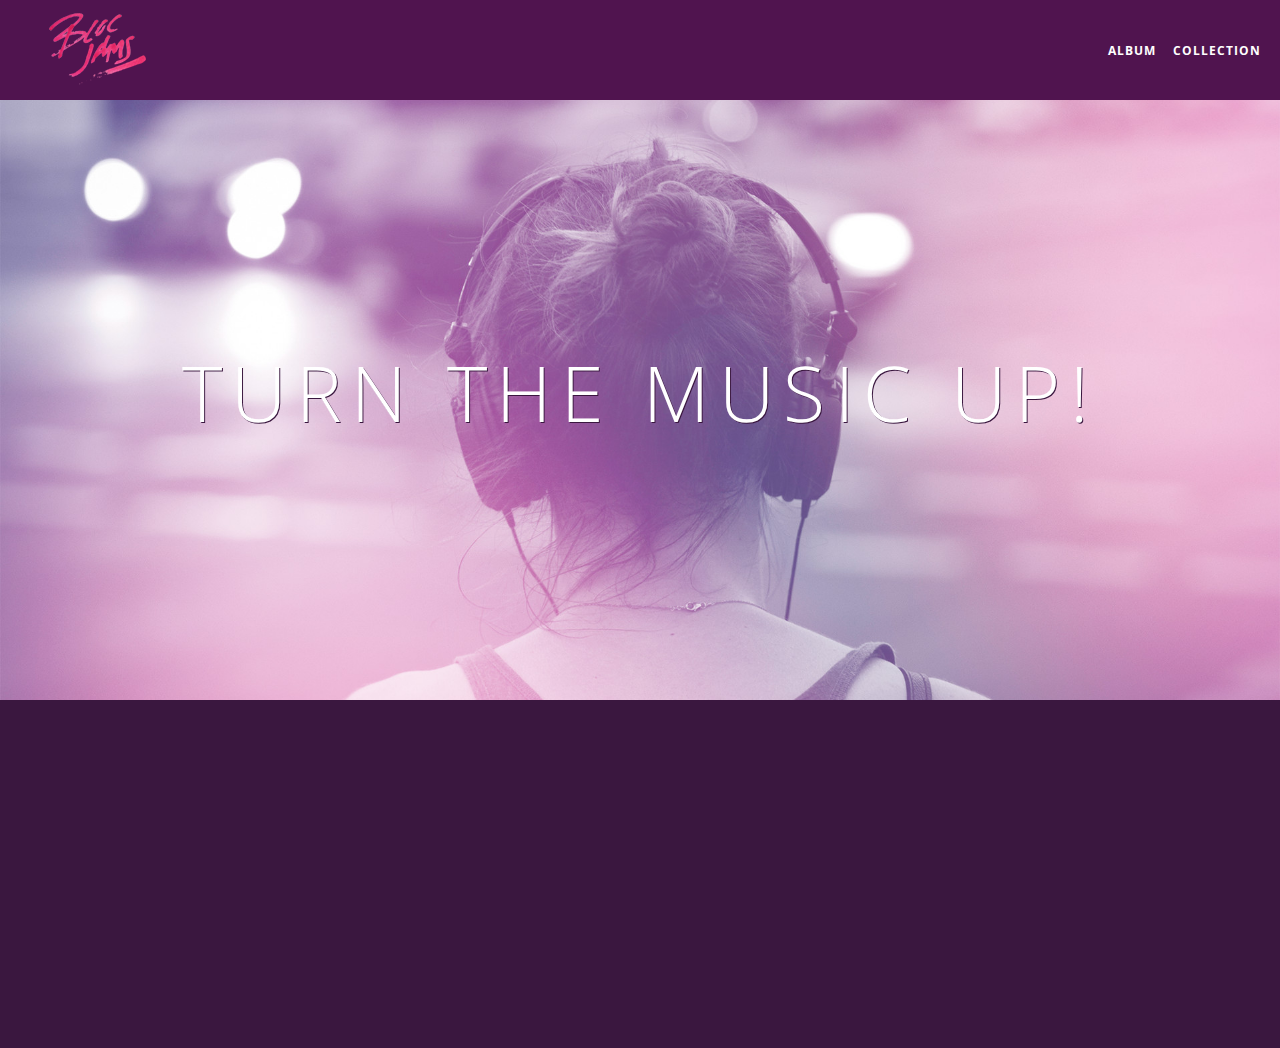
<file: index.html>
<!DOCTYPE html>
 <html>
     <head>
         <title>Bloc Jams</title>
         <meta name="viewport" content="width=device-width, initial-scale=1">
         <link rel="stylesheet" type="text/css" href="http://fonts.googleapis.com/css?family=Open+Sans:400,800,600,700,300">
         <link rel="stylesheet" type="text/css" href="http://code.ionicframework.com/ionicons/2.0.1/css/ionicons.min.css">
         <link rel="stylesheet" type="text/css" href="styles/normalize.css">
         <link rel="stylesheet" type="text/css" href="styles/main.css">
         <link rel="stylesheet" type="text/css" href="styles/landing.css">
     </head>
     <body class="landing">
        <nav class="navbar"> <!-- nav bar -->
                      <a href="index.html" class="logo">
             <img src="assets/images/bloc_jams_logo.png" alt="bloc jams logo">
         </a>
         <div class="links-container">
             <a href="collection.html" class="navbar-link">collection</a>
         </div>
            <div class="links-container2">
             <a href="album.html" class="navbar-link2">album</a>
         </div>
         </nav>
          <section class="hero-content"> <!-- hero content -->
             <h1 class="hero-title">Turn the music up!</h1>
         </section>
          <section class="selling-points container"> <!-- selling points -->
             <div class="point column third">
                 <span class="ion-music-note"></span>
                 <h5 class="point-title">Choose your music</h5>
                 <p class="point-description">The world is full of music; why should you have to listen to music that someone else chose?</p>
             </div>
             <div class="point column third">
                 <span class="ion-radio-waves"></span>
                 <h5 class="point-title">Unlimited, streaming, ad-free</h5>
                 <p class="point-description">No arbitrary limits. No distractions.</p>
             </div>
              <div class="point column third">
                 <span class="ion-iphone"></span>
                 <h5 class="point-title">Mobile enabled</h5>
                 <p class="point-description">Listen to your music on the go. This streaming service is available on all mobile platforms.</p>
             </div>
         </section>
         <script src="scripts/landing.js"></script>
     </body>
 </html>
</file>
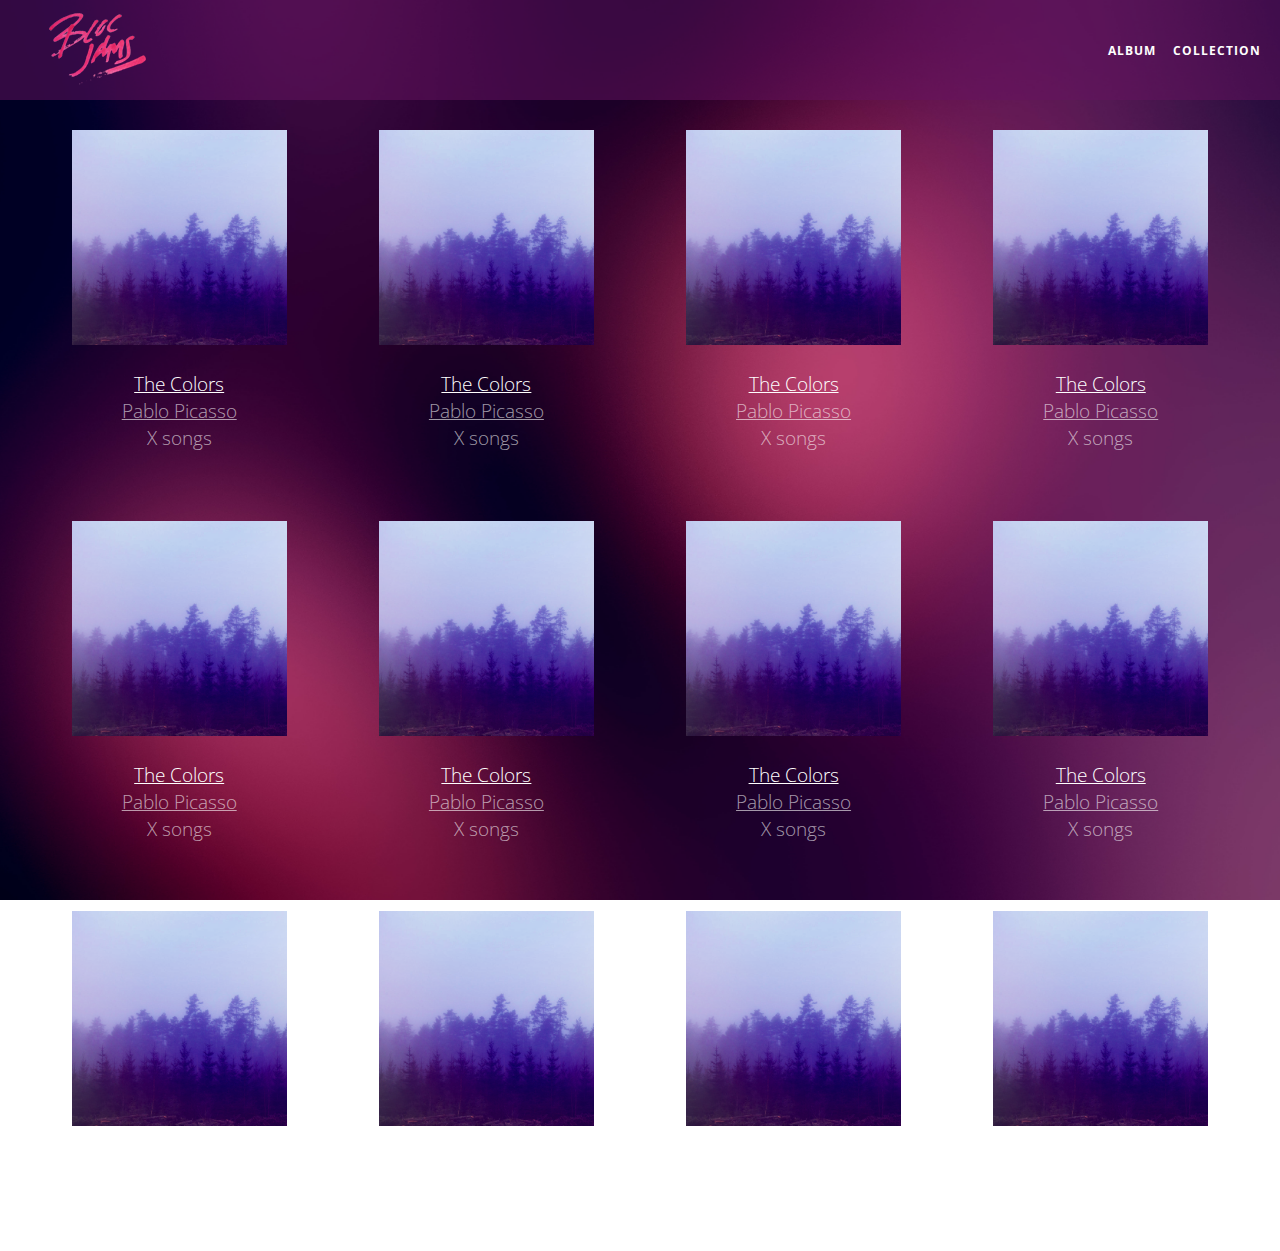
<file: collection.html>
<!DOCTYPE html>
 <html>
     <head>
         <title>Bloc Jams</title>
         <meta name="viewport" content="width=device-width, initial-scale=1">
         <link rel="stylesheet" type="text/css" href="http://fonts.googleapis.com/css?family=Open+Sans:400,800,600,700,300">
         <link rel="stylesheet" type="text/css" href="http://code.ionicframework.com/ionicons/2.0.1/css/ionicons.min.css">
         <link rel="stylesheet" type="text/css" href="styles/normalize.css">
         <link rel="stylesheet" type="text/css" href="styles/main.css">
         <link rel="stylesheet" type="text/css" href="styles/collection.css">
     </head>
     <body class="collection">
         <nav class="navbar"> <!-- nav bar -->
             <a href="index.html" class="logo">
                 <img src="assets/images/bloc_jams_logo.png" alt="bloc jams logo">
             </a>
             <div class="links-container">
                 <a href="collection.html" class="navbar-link">collection</a>
             </div>
             <div class="links-container2">
             <a href="album.html" class="navbar-link2">album</a>
         </div>
         </nav>
          <section class="album-covers container clearfix">
     </section>
         <script src="scripts/collection.js"></script>
     </body>
 </html>
</file>
<file: styles/main.css>
*, *::before, *::after {
     -moz-box-sizing: border-box;
     -webkit-box-sizing: border-box;
     box-sizing: border-box;
 }

html {
     height: 100%; /* makes sure our HTML takes up 100% of the browser window */
     font-size: 100%;
 }
 
 body {
     font-family: 'Open Sans'; /* sets our font to the "Open Sans" typeface */
     color: white;             /* sets the text color to white */
     min-height: 100%;         /* says the height of the body must be, at minimum, 100% of the window */
 }
 

 .navbar {
     position: relative;
     padding: 0.5rem;
     background-color: rgba(101,18,95,0.5);
     z-index: 1;
}
 
 .navbar .logo {
     position: relative; /* positioning will be explained in a resource */
     left: 2rem;
     cursor: pointer;  /* produces the finger-pointer icon when you hover over the logo */
 }
 
 .navbar .links-container {
     display: table;
     position: absolute;
     top: 0;
     right: 0;
     height: 100px;
     color: white;
     text-decoration: none;
 }

.links-container .navbar-link {
     display: table-cell;
     position: relative;
     height: 100%;
     padding-left: 1rem;
     padding-right: 1rem;
     vertical-align: middle;
     color: white;
     font-size: 0.625rem;
     letter-spacing: 0.05rem;
     font-weight: 700;
     text-transform: uppercase;
     text-decoration: none;
     cursor: pointer;
 }
 
   
 .links-container .navbar-link:hover {
     color: rgb(233,50,117);
 }

.links-container .navbar-link:active {
    background-color: rgb(233,50,117);
    color: #fff;
}

 .navbar .links-container2 {
     display: table;
     position: absolute;
     top: 0;
     right: 105px;
     height: 100px;
     color: white;
     text-decoration: none;
 }

.links-container2 .navbar-link2 {
     display: table-cell;
     position: relative;
     height: 100%;
     padding-left: 1rem;
     padding-right: 1rem;
     vertical-align: middle;
     color: white;
     font-size: 0.625rem;
     letter-spacing: 0.05rem;
     font-weight: 700;
     text-transform: uppercase;
     text-decoration: none;
     cursor: pointer;
 }
 
   
 .links-container2 .navbar-link2:hover {
     color: rgb(233,50,117);
 }

.links-container2 .navbar-link2:active {
    background-color: rgb(233,50,117);
    color: #fff;
}

.container {
     margin: 0 auto;
     max-width: 64rem;
 }

.container.narrow {
     max-width: 56rem;
 }

/* Medium screens (640px) */
 @media (min-width: 40rem) {
     html { font-size: 112%; }
     .column {
         float: left;
         padding-left: 1rem;
         padding-right: 1rem;
     }
     
          .column.full { width: 100%; }
     .column.two-thirds { width: 66.7%; }
     .column.half { width: 50%; }
     .column.third { width: 33.3%; }
     .column.fourth { width: 25%; }
     .column.flow-opposite { float: right; }
 }

 /* Large screens (1024px) */
 @media (min-width: 64rem) {
     html { font-size: 120%; }
 }
</file>
<file: styles/landing.css>
body.landing {
     background-color: rgb(58,23,63);
 }
 
 .hero-content {
     position: relative;
     min-height: 600px;
     background-image: url(../assets/images/bloc_jams_bg.jpg);
     background-repeat: no-repeat;
     background-position: center center;
     background-size: cover;
 }
 
 .hero-content .hero-title {
     position: absolute;
     top: 40%;
     -webkit-transform: translateY(-50%);
     -moz-transform: translateY(-50%);
     transform: translateY(-50%);
     width: 100%;
     text-align: center;
     font-size: 4rem;
     font-weight: 300;
     text-transform: uppercase;
     letter-spacing: 0.5rem;
     text-shadow: 1px 1px 0px rgb(58,23,63);
 }
 
 .selling-points {
     position: relative;
 }
 
 .point {
     position: relative;
     padding: 2rem;
     text-align: center;
     opacity: 0;
     -webkit-transform: scaleX(0.9) translateY(3rem);
     -moz-transform: scaleX(0.9) translateY(3rem);
     transform: scaleX(0.9) translateY(3rem);
     -webkit-transition: all 0.25s ease-in-out;
     -moz-transition: all 0.25s ease-in-out;
     transition: all 0.25s ease-in-out;
     -webkit-transition-delay: 0.2s;
     -moz-transition-delay: 0.2s;
     transition-delay: 0.2s;
 }
 
 .point .point-title {
     font-size: 1.25rem;
 }
 
 .ion-music-note,
 .ion-radio-waves,
 .ion-iphone {
     color: rgb(233,50,117);
     font-size: 5rem;
 }
</file>
<file: styles/collection.css>
body.collection {
     background-image: url(../assets/images/blurred_backgrounds/blur_bg_2.jpg);
     background-repeat: no-repeat;
     background-attachment: fixed;
     background-position: center center;
     background-size: cover;
 }
 
 .album-covers {
     position: relative;
 }
 
 .collection-album-container {
     position: relative;
     margin-top: 30px;
     margin-bottom: 20px;
     text-align: center;
 }
 
 .collection-album-container .caption {
     margin-top: 10px;
 }
 
 .collection-album-container .caption p {
     font-size: 1rem;
     font-weight: 300;
     color: rgba(255, 255, 255, 0.6);
 }
 
 .collection-album-container .caption p a {
     color: rgba(255, 255, 255, 0.6);
 }
 
 .collection-album-container .caption p a.album-name {
     color: white;
 }
 
 .collection-album-container img {
     width: 80%;
 }
</file>
